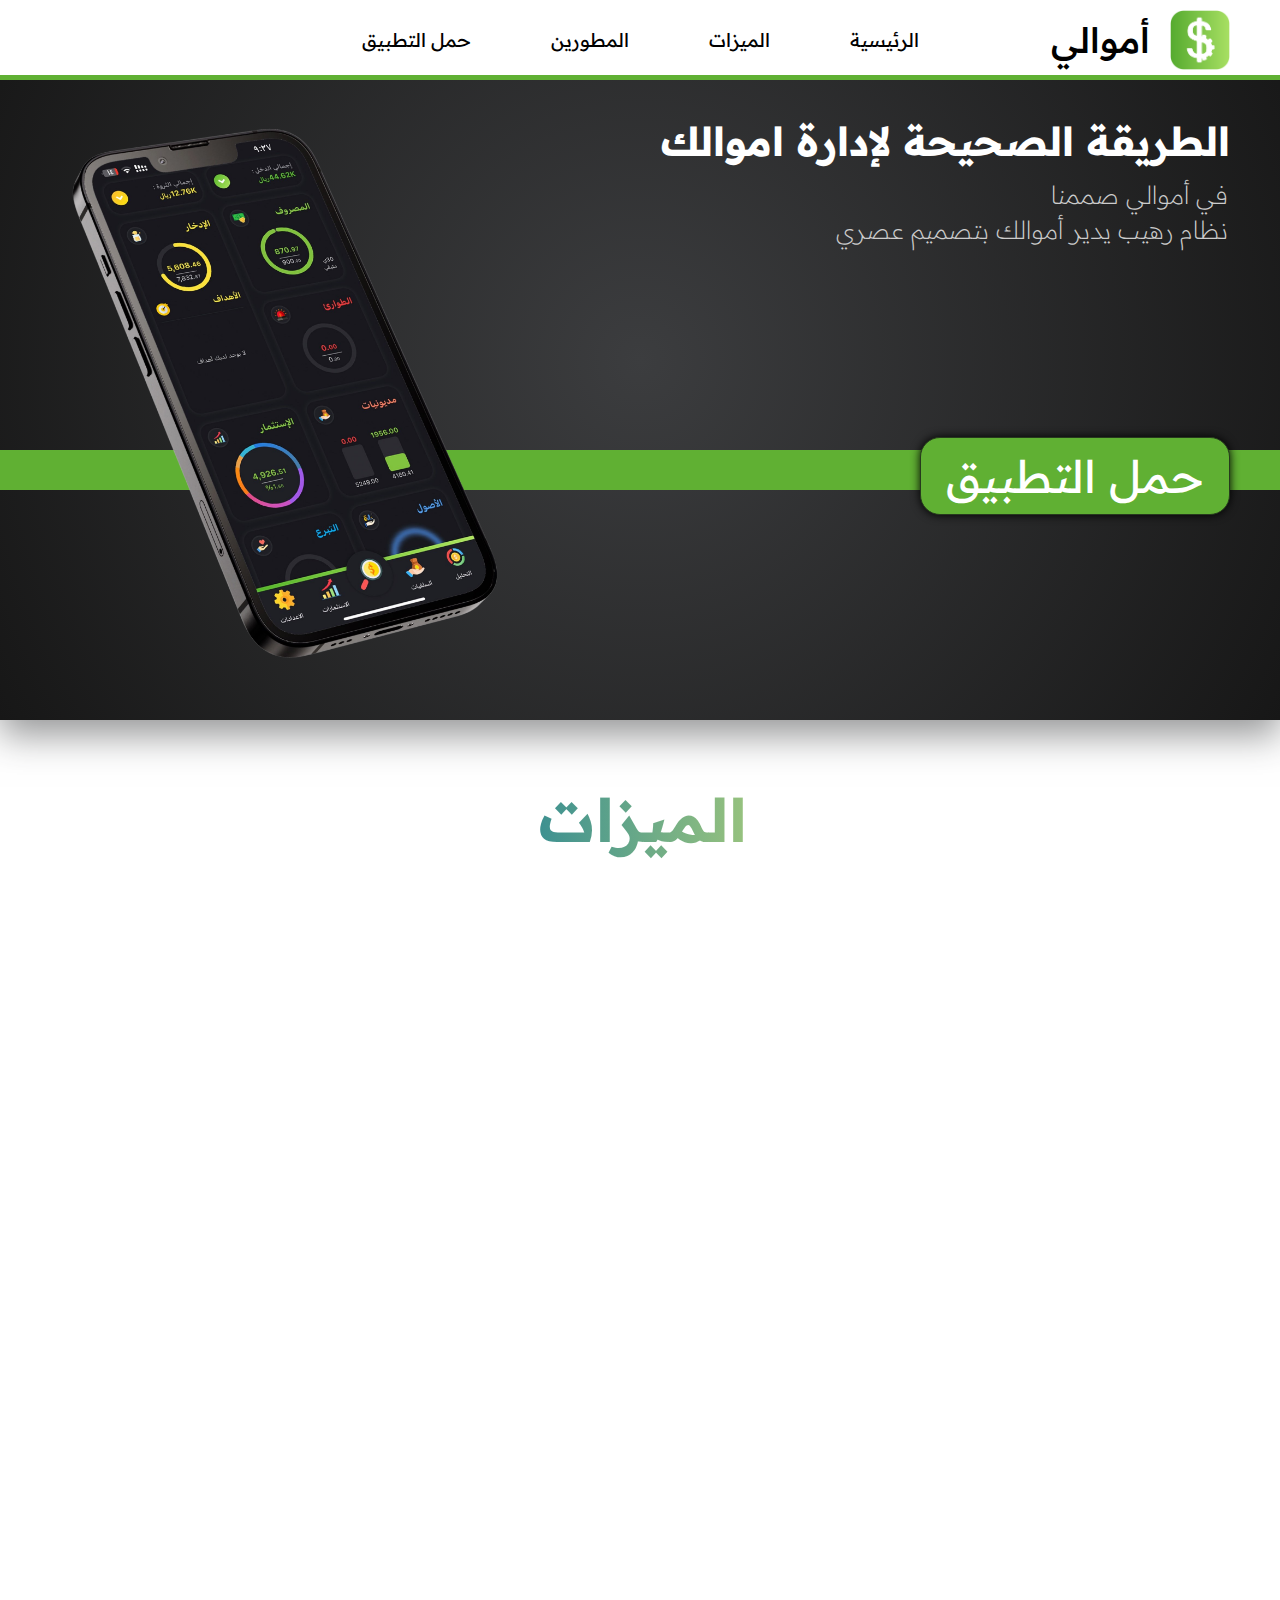
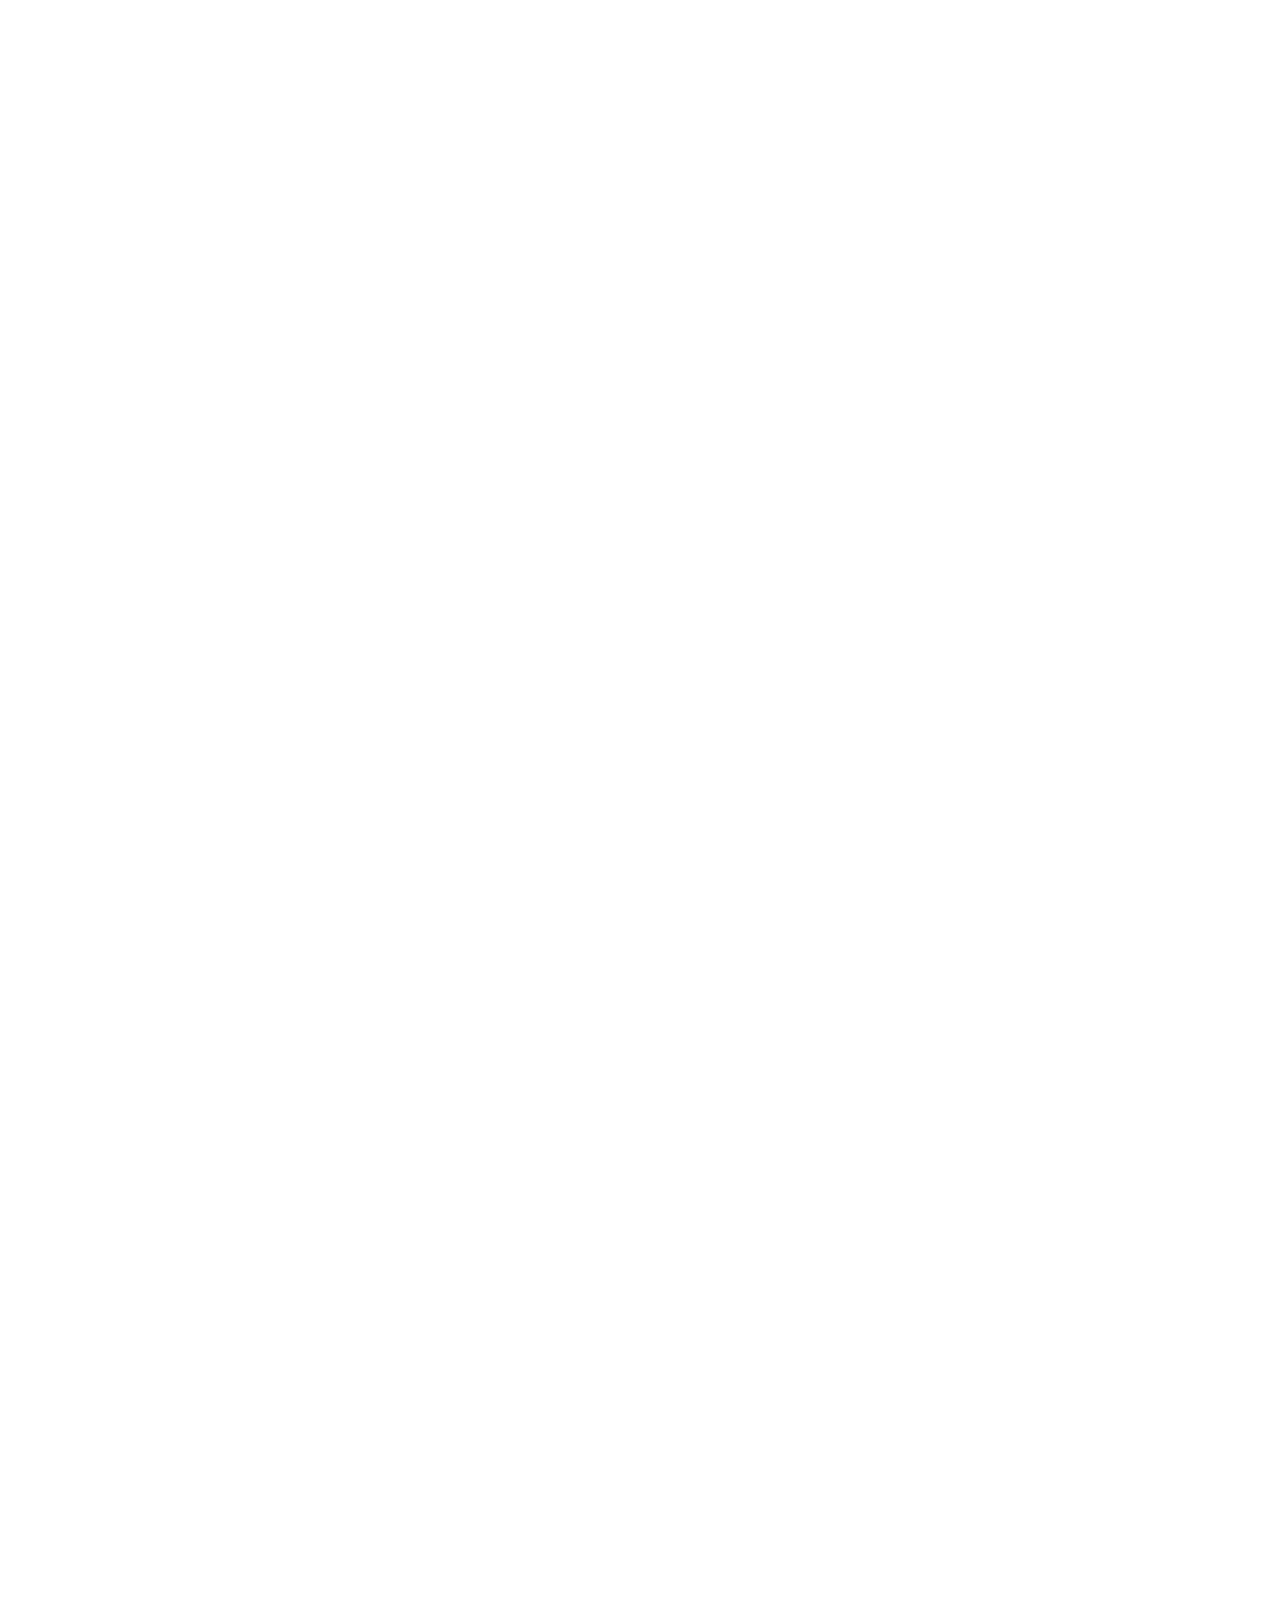
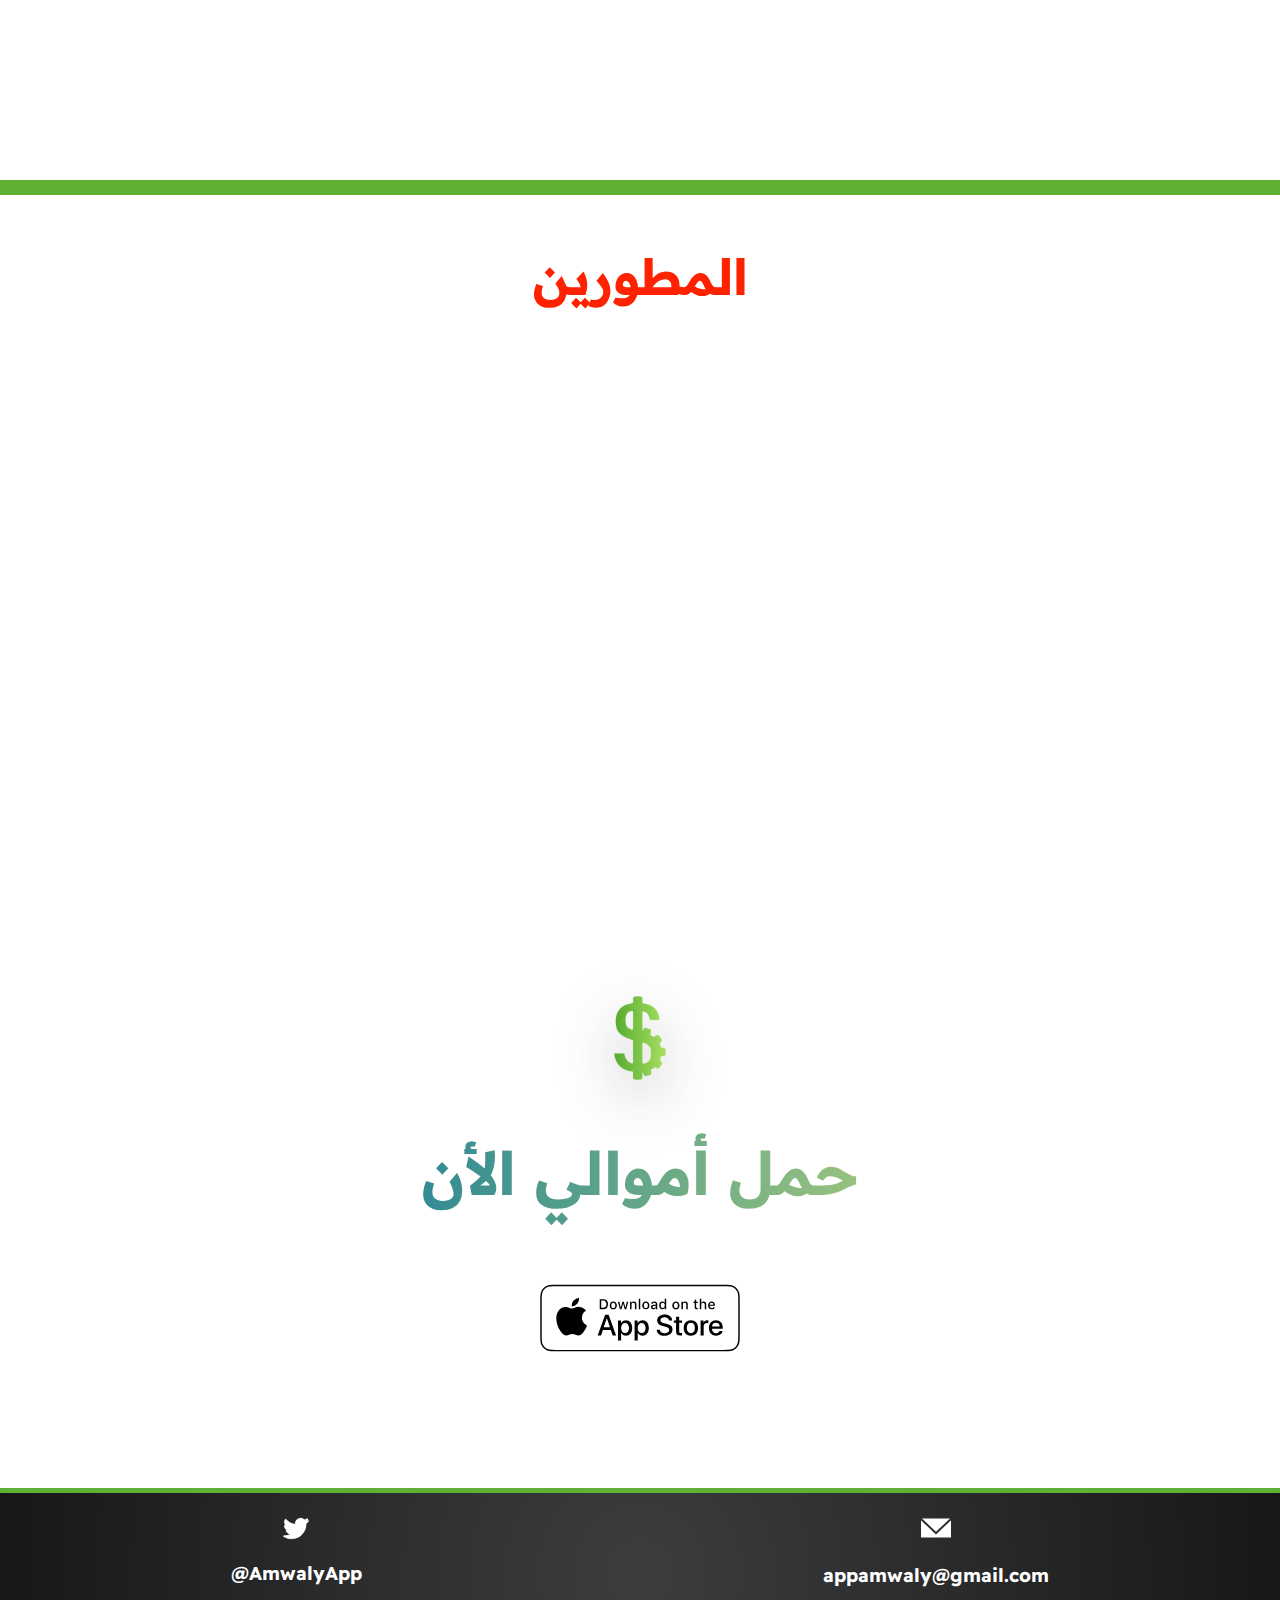
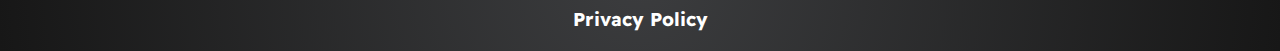
<file: index.html>
<!DOCTYPE html>
<html lang="en">
  <head>
    <meta http-equiv="X-UA-Compatible" content="IE=edge" />
    <meta charset="UTF-8" />
    <meta name="viewport" content="width=device-width, initial-scale=1.0" />
    <link rel="stylesheet" href="style.css"/>
    <link rel="stylesheet" href="hamMenu.css">
    <link rel="stylesheet" href="phoneSc.css">
    <link rel="stylesheet" href="features.css">
    <link rel="preconnect" href="https://fonts.googleapis.com">
    <link rel="preconnect" href="https://fonts.gstatic.com" crossorigin>
    <link rel="stylesheet" href="https://fonts.googleapis.com/css2?family=Readex+Pro:wght@200;300;400;500;600;700&display=swap">
    <meta name="description" content="نظام رهيب يدير أموالك بتصميم عصري" />
    <meta property="og:image" content="assets/Logo/MONEY-GREEN.png" />
    <link rel="icon" type="image/JPG" href="assets/Logo/MONEY-GREEN.png">
    <title>أموالي</title>
  </head>
  <body>
    <div class="container">
        <div class="navbar">
            <nav>

                <img src="assets/Logo/LogoIOSIcon.png" class="logo" alt="Amwaly logo">
                <h1 class="title">أموالي</h1>
                <input type="checkbox" id="check">
                <label for="check" class="checkbtn">
                  <svg class="ham hamRotate ham1" viewBox="0 0 100 100" width="80" onclick="this.classList.toggle('active')">
                    <path
                          class="line top"
                          d="m 30,33 h 40 c 0,0 9.044436,-0.654587 9.044436,-8.508902 0,-7.854315 -8.024349,-11.958003 -14.89975,-10.85914 -6.875401,1.098863 -13.637059,4.171617 -13.637059,16.368042 v 40" />
                    <path
                          class="line middle"
                          d="m 30,50 h 40" />
                    <path
                          class="line bottom"
                          d="m 30,67 h 40 c 12.796276,0 15.357889,-11.717785 15.357889,-26.851538 0,-15.133752 -4.786586,-27.274118 -16.667516,-27.274118 -11.88093,0 -18.499247,6.994427 -18.435284,17.125656 l 0.252538,40" />
                  </svg>
                </i>
                </label>
                
                <ul class="active">
                    <li><a href="#DownloadTheApp">حمل التطبيق</a></li>
                    <li><a href="#DEVELOPERS">المطورين</a></li>
                    <li><a href="#FEATURES">الميزات</a></li>
                    <li><a href="#">الرئيسية</a></li> 
                </ul>
            </nav>
        </div>
        <div class="main">

          <div class="mainLeft">
            <img src="assets/iPhone/IphoneFace/OverView-Iphone-Angle.png" alt="overView img">
          </div>
          <h1>الطريقة الصحيحة لإدارة اموالك</h1><br>
          <p>في أموالي صممنا</p>
          <p>نظام رهيب يدير أموالك بتصميم عصري</p>

          <div class="mainRight">
            <a href="https://apps.apple.com/us/app/%D8%A3%D9%85%D9%88%D8%A7%D9%84%D9%8A/id6449165674"><button class="downloadButton">حمل التطبيق</button></a>
          </div>

          <div class="greenline"></div>
          
        </div>

    <section id="FEATURES"></section>
    <div class="features">
      <!-- title -->
      <div class="container-cards">
        <div class="title">
          <h1>الميزات</h1>
        </div>
      </div>

      <!-- income -->
      <div class="container-cards show">
        
        <div class="icon-left">
          <div class="icon-img">
            <img class="box-shadow-img" src="assets/icons/icon/money.png" alt="income icon">
          </div>
        </div>

        <div class="cards color-income box-shadow">
          <div class="img">
            <img src="assets/iPhone/IphoneFace/Income.png" alt="Income img">
          </div>
          <div class="details">
            <h1>الدخل</h1>
            <p>أضف أي مدخول يجيك وقسمه براحتك </p>
          </div>
        </div>

      </div>
      
      <!-- invest -->
      <div class="container-cards show">
        
        <div class="cards  color-invest  box-shadow">
          <div class="img">
            <img src="assets/iPhone/IphoneFace/Investing.png" alt="Investing img">
          </div>
          <div class="details">
            <h1>الأستثمار</h1>
            <p>تابع جميع استثماراتك بتفاصيله </p>
          </div>
        </div>
        
        <div class="icon-right">
          <div class="icon-img">
            <img  class="box-shadow-img" src="assets/icons/icon/invest.png" alt="investing icon">
          </div>
        </div>
      </div>
      
      <!-- emergency -->
      <div class="container-cards show">
        
        <div class="icon-left">
          <div class="icon-img  box-shadow-img">
            <img src="assets/icons/icon/siren.png" alt="emergency icon">
          </div>
        </div>

        <div class="cards  color-emergency  box-shadow">
          <div class="img">
            <img src="assets/iPhone/IphoneFace/Emergency.png" alt="emergency img">
          </div>
          <div class="details">
            <h1>كاش الطوارئ</h1>
            <p>كون لك كاش الطوارئ لأي حالة حرجة تواجهك</p>
          </div>
        </div>
      </div>

      <!-- spending -->
      <div class="container-cards show">
      
        <div class="cards color-income box-shadow">
          <div class="img">
            <img src="assets/iPhone/IphoneFace/Expens.png" alt="spending img">
          </div>
          <div class="details">
            <h1>مصروفات</h1>
            <p>والمصروف ؟ طبعا عليك وخل تقسيمه علينا</p>
          </div>
        </div>
        <div class="icon-right">
          <div class="icon-img">
            <img src="assets/icons/icon/money-2.png" alt="spending icon">
          </div>
        </div>
      </div>

      <!-- loan -->
      <div class="container-cards show">
        
        <div class="icon-left">
          <div class="icon-img  box-shadow-img">
            <img src="assets/icons/icon/goal-2.png" alt="loan icon">
          </div>
        </div>

        <div class="cards  color-loan  box-shadow">
          <div class="img">
            <img src="assets/iPhone/IphoneFace/Loans.png" alt="loan img">
          </div>
          <div class="details">
            <h1>ألتسليف</h1>
            <p>مسلف أو مستلف ؟ جميع تسجلها وتراقبها</p>
          </div>
        </div>
      </div>
      
      <!-- donation -->
      <div class="container-cards show">
      
        <div class="cards color-donation box-shadow">
          <div class="img">
            <img src="assets/iPhone/IphoneFace/Donation.png" alt="donation img">
          </div>
          <div class="details">
            <h1>التبرع</h1>
            <p>وأكيد تبي هدف تبرع شهري ولا تشيل هم حسبنا حسابه </p>

          </div>
        </div>
        <div class="icon-right">
          <div class="icon-img">
            <img src="assets/icons/icon/healthcare.png" alt="donation icon">
          </div>
        </div>
      </div>

    </div> 

    <!-- Devolopers Section -->


    <section id="DEVELOPERS"></section>
      <div class="dev">
        <h1 class="headingdev">المطورين</h1>
        
        <div class="devContainer show">

          <!--App Developer-->
          <div class="devBox" id="devApp">
            <img class="devIcon" src="assets/icons/languges/SWIFT.svg" alt="swift logo">
            <h1>سعود بن شايع آل حفيظ</h1>
            <h2> مطور التطبيق </h2>
            <p class="description">Motivated and dedicated CS student with a 
              passion for programming and problem-solving. 
              Experienced in Swift, SwiftUI, and Python, 
              Committed to continuous learning and seeking 
              opportunities to apply my skills and contribute 
              to innovative projects.
            </p>
            <div class="social-media-wrapper">
              <div class="social-media">
                <a href="https://twitter.com/SaudAlhafith" target="_blank"><img src="assets/Social/twitter.svg" alt="twitter logo"></a>
                <a href="" target="_blank"><img src="assets/Social/linkedin.svg" alt="linkedin logo"></a>
                <a href="https://github.com/SaudAlhafith" target="_blank"><img src="assets/Social/github.svg" alt="github logo"></a>
                <p class="devEmail">SaudAlhafith@gmail.com</p>
              </div>
            </div> 
          </div>

          <!--Web Developer-->
          <div class="devBox" id="devWeb">
            <img src="assets/icons/languges/HTML.svg" alt="HTML logo">
            <h1>عمر سعد بن شعيل</h1>
            <h2> مطور الموقع </h2>
            <p class="description">
              Driven by passion, I am an aspiring CS student with expertise in web development and Java. 
              I am constantly expanding my knowledge and actively seek opportunities to contribute to cutting-edge projects, 
              making a meaningful impact in the world of software development.
            </p>
            <div class="social-media-wrapper">
              <div class="social-media">
                <a href="https://twitter.com/Omar_Shuail1" target="_blank"><img src="assets/Social/twitter.svg"  alt="twitter logo"></a>
                <a href="https://www.linkedin.com/in/omar-shuail-0468811b3/" target="_blank"><img src="assets/Social/linkedin.svg"  alt="linkedin logo"></a>
                <a href="https://github.com/OmarShuail" target="_blank"><img src="assets/Social/github.svg" alt="github logo"></a>
                <p class="devEmail">shuailomar@gmail.com</p>
              </div>
            </div>
          </div>
        </div>    
      </div>  

      
      <!-- Download the app (Footer)-->


      <div class="downlaodApp">
        <div id="DownloadTheApp" class="downlaodAppIMG">
        <img class="amwaly-green-logo" src="assets/Logo/MONEY-GREEN.png" alt="Amwaly-Green-Logo">
        </div>
        <div class="downlaodAppContainer">
            <h1>حمل أموالي الأن</h1>
        </div>
        <div class="IOS-download">
          <a href="https://apps.apple.com/us/app/%D8%A3%D9%85%D9%88%D8%A7%D9%84%D9%8A/id6449165674"><img src="assets/icons/IOS-Download/IOS.svg" alt="IOS-DOWNLOAD"></a>
        </div>
      </div>    
      <div class="footer">
        <div class="footerContainer">
          <div class="footerTwitter">
            <img src="assets/Social/twitter2.svg" alt="">
            <h3>@AmwalyApp</h3>
          </div>
          <div class="footerEmail">
            <img src="assets/Social/Email.svg" alt="">
            <h3>appamwaly@gmail.com</h3>
          </div>
        </div>
        <div class="footerPrivacyPolicyContainer">
          <div class="PrivacyPolicyFooter">
            <a href="PrivacyPolicy.html"><h3>Privacy Policy</h3></a>
          </div>
        </div>
      </div>
    </div>

      <!--Java Script Section-->

      <script type="text/javascript">
        window.addEventListener('scroll', show);

        function show(){
          var shows = document.querySelectorAll('.show');

          for( var i = 0 ; i < shows.length ; i++){

            var windowHeight = window.innerHeight;
            var showTop = shows[i].getBoundingClientRect().top;
            var showPoint = 150;

            if( showTop < windowHeight - showPoint){
              shows[i].classList.add('active');
            }
            else{
              shows[i].classList.remove('active');
            }

          }
        }
      </script>
  </body>
</html>
</file>
<file: style.css>
html{
    scroll-behavior: smooth;
}

*{
    padding: 0;
    margin: 0;
    list-style: none;
    text-decoration: none;
    box-sizing: border-box;
    font-family: 'Readex Pro', sans-serif;
}
.container{
    width: 100%; 
    overflow: hidden;
}
.navbar{
    position: fixed;
    width: 100%;
    display: flex;
    align-items: center;
    z-index: 5;
    
}
nav{
    width: 100%; 
    height: 80px;
    background: #ffffff;
    border-bottom: 5px solid #60b033; 
}
.logo{
    float: right;
    height: 60px;
    margin-top: 10px;
    padding-right: 50px;
}
.title{
    float: right;
    color: #000000;
    font-weight: 500;
    font-size: 35px;
    line-height: 80px;
    padding-right: 20px;
}
nav ul{
    display: flex;
    position: absolute;
    margin: 0 auto;
    justify-content: center;
    left: 0;
    right: 0;
    font-weight: 400;
}
nav ul li{
    line-height: 80px;
    margin: 0 5px;
    padding: 0 15px;
    
}
nav ul li a{
    color: #000000;
    font-size: 19px;
    padding: 7px 20px; /* Check this */
}
a.active,a:hover{
    color: #60b033;
    transition: .5s;
}
#check{
    display: none; /*removing the defualt check box*/
}
.checkbtn{
    font-size: 30px;
    padding-left: 10px;
    cursor: pointer;
    display: none; /* making it disappear for all screen sizes*/
    line-height: 80px;
}


/* MAIN SECTION */


.main{
    position: relative;
    background: radial-gradient(circle, #3c3d3f, #171717);
    height: 720px; 
    z-index: 0;
    padding-bottom: 50px;
    padding-right: 50px;
    padding-top: 25px;
    box-shadow: 0 15px 35px rgba(44, 45, 48, 0.50);
}
.main img{
    position: absolute;
    top: 125px;
    height: 75%;
}

.main h1{
    text-align: right;
    font-size: 2.5rem;
    font-weight: 700;
    line-height: 2rem;  
    padding-top: 100px;
    color: #ffffff;
}
.main p{
    text-align: right;
    font-size: 25px;
    font-weight: 200;
    padding: 2px;
    /*color: #b7b7b7; original color*/
    color: #ccc;
}
.main .mainRight{
    padding-top: 190px;
    text-align: right;
}
.downloadButton{
    font-size: 45px;
    cursor: pointer;
    padding: 10px 25px;
    color: #ffffff;
    background-color: #60b033;
    border: 1px solid #263a1d;
    box-shadow: 0 0 10px #000000;
    border-radius: 20px; 
}
.greenline{
    position: absolute;
    top: 450px;
    width: 100%;
    height: 40px;
    background: #60b033;
    z-index: -1;
}


/* DEV SECTION */


.dev{
    border-top: 15px solid #60b033;
    height: auto;
}
.headingdev{
    font-size: 50px;
    padding-top: 50px;
    text-align: center;
    color: rgb(255, 34, 0);
}
.devContainer{
    display: flex;
    flex-wrap: wrap;
    justify-content: space-around;
    align-items: flex-start; /* Add this line */
    padding: 85px 110px 50px 110px;
}
.devBox{
    display: flex;
    flex-direction: column;
    justify-content: space-between; /* Add this line */
    align-items: center; /* Add this line */
    position: relative;
    height: 475px;
    width: 350px;
    padding-top: 25px;
    margin-bottom: 75px;
    text-align: center;
    border-radius: 20px;
    box-shadow: 0 0 50px rgba(44, 45, 48, 0.50);
    background: #f4f4f4;
    /* background: radial-gradient(circle, #3c3d3f, #171717); */
}
.devBox h1{
    font-size: 1.50rem;
    font-weight: 550;
    color: #000;
    
}
.devBox h2{
    font-size: 1rem;
    margin-top: 15px;
    color: #ffffff;
    border: 1px solid ;
    border-radius: 8px;
    background: #60b033;
    padding: 8px ;
    margin-left: auto;
    margin-right: auto;
    width: 225px;
}

/* About the developer */
.devBox .description{
    color: #666;
    font-size: 15px;
    padding: 25px 30px 0 30px; /* TOP - RIGHT - BOTTOM - LEFT */
}
.devEmail{
    color: #666;
    font-size: 15px;
    padding: 10px 0 10px 0; /* TOP - RIGHT - BOTTOM - LEFT */
}

/* social media for each devoloper */
.social-media-wrapper{
    margin-top: auto; /* Add this line */
}
.devIcon{
    padding-bottom: 10px;
}


/* Download The App Seciton */


.downlaodApp{
    height: 500px;
    border-bottom: 5px solid #60b033; 
}
.downlaodAppContainer{
    display: flex;
    justify-content: center;
    align-items: center;
    padding: 30px 0px 50px 0px; /* TOP - RIGHT - BOTTOM - LEFT */
}
.downlaodAppIMG{
    display: flex;
    justify-content: center;
    align-items: center;
    filter: drop-shadow(0 20px 30px rgba(44, 45, 48, 0.30));
}
.amwaly-green-logo{
    width: 7%;
}
.downlaodAppContainer h1{
    font-size: 60px;
    line-height: 2;
    background: linear-gradient(to left, rgb(151, 194, 126), rgb(51, 139, 147));
    -webkit-background-clip: text;
    -webkit-text-fill-color: transparent;
}
.IOS-download{
    display: flex;
    justify-content: center;
    align-items: center;
    height: 15%;
    width: 100%;
}


/* Footer Section */


.footer{
    height: auto;
    padding-bottom: 20px;
    background: radial-gradient(circle, #3c3d3f, #171717);
}
.footerContainer{
    display: flex;
    justify-content:space-around;
}
.footer h3{
    padding-top: 20px;
    color: #ffffff;
}
.footer img{
    padding-top: 20px;
}
.footerTwitter{
    display: flex;
    justify-content: center;
    align-items: center;
    flex-direction: column;
    
}
.footerEmail{
    display: flex;
    justify-content: center;
    align-items: center;
    flex-direction: column;
}

.footerPrivacyPolicyContainer{
    display: flex;
    justify-content:center;
}
.PrivacyPolicyFooter:hover h3 {
    color: #6ada29;
    transition: .5s;
}




/* Java Script */

.show{
    position: relative;
    transform: translateY(150px);
    opacity: 0;
    transition: all 1s ease;
}
.show.active{
    transform: translateY(0px);
    opacity: 1;
}
</file>
<file: hamMenu.css>
.ham {
    cursor: pointer;
    -webkit-tap-highlight-color: transparent;
    transition: transform 400ms;
    -moz-user-select: none;
    -webkit-user-select: none;
    -ms-user-select: none;
    user-select: none;
}

.hamRotate.active {
    transform: rotate(45deg);
}

.hamRotate180.active {
    transform: rotate(180deg);
}

.line {
    fill: none;
    transition: stroke-dasharray 400ms, stroke-dashoffset 400ms;
    stroke: #000;
    stroke-width: 5.5;
    stroke-linecap: round;
}

.ham1 .top {
    stroke-dasharray: 40 139;
}

.ham1 .bottom {
    stroke-dasharray: 40 180;
}

.ham1.active .top {
    stroke-dashoffset: -98px;
}

.ham1.active .bottom {
    stroke-dashoffset: -138px;
}
</file>
<file: phoneSc.css>
@media (max-width: 940px){
    .checkbtn{
        display: block;
    }
    nav .title{
        font-size: 40px;
    }
    nav .logo{
        padding-right: 20px;
        height: 50px;
    }
    nav ul li a{
        font-size: 18px;
    }
    ul.active{
        position: fixed;
        width: 100%;
        top: 80px;
        height: 100vh;
        text-align: center;
        background: #2c2d30;
        transition: all 0.5s;
        left: -200%; /* hiding the ul to the left side*/
    }
    nav ul{
        flex-direction: column;
        justify-content: flex-start;
    }
    ul li:first-child{
        order: 4;
    }
    ul li:nth-child(2){
        order: 3;
    }
    ul li:nth-child(3){
        order: 2;
    }
    ul li:nth-child(4){
        order: 1;
    }
    nav ul li{
        /* display: block; */
        margin: 35px 0;
        line-height: 30px;    
    }
    nav ul li a{
        color: #ffffff;
        font-size: 30px;
    }
    a:hover,a.active{
        background: none;
        color: #60b033;
        transition: all 0.5s;
    }
    #check:checked ~ ul{
        left: 0; /* idk why but this important to make the list show when clicking the button*/
    }
    .main{
        height: 670px;
    }
    .main img{
        top: 210px;
        height: 60%;
    }
    .container-cards{
        flex-direction: column;
    }
    .icon-right{
        order: -2;
        padding-bottom: 75px;
    }
    .icon-left{
        padding-bottom: 75px;
    }   
    .devBox{
        height: 500px;
    }
}
@media(max-width: 700px) {
    .features .img{
        margin-left: 0 !important;
        max-height: 50%;
        display: flex;
        justify-content: center;
        align-items: center;
    }
    .cards{
        flex-direction: column-reverse !important;
        width: 100% !important;
    }
    .cards img{
        max-height: 200% !important;
        margin-top: 100px !important;   
    }
    .details{
        padding: 35px 10px;
    }
    .details h1{
        font-size: 25px;
    }
    .details p{
        font-size: 15px;
    }
    .icon-left img{
        width: 25% !important;
    }
    .icon-right img{
        width: 25% !important;
    }
}

@media(max-width: 670px){
    .main{
        padding-right: 0;
    }
    .main h1{
        text-align: center;
        font-size: 1.75rem;
        padding-top: 85px;
        color: #ffffff;
    }
    .main p{
        text-align: center;
        font-size: 20px;
    }
    .mainLeft{
        text-align: center;
        padding-right: 295px;
    }
    .main img{
        height: 45%;
        top: 325px;
    }
    .main .mainRight{
        padding-top: 0;
        text-align: center;
    }
    .downloadButton{
        margin-top: 25px;
        font-size: 30px;
    }
    .greenline{
        display: none;
    }
    .icon{
        display: none;
    }
    .devContainer{
        padding: 85px 50px 85px 50px; /* TOP - RIGHT - BOTTOM - LEFT */
    }
    .devBox p{
        font-size: 12.5px;
    }
    .downlaodAppContainer h1{
        font-size: 40px;
    }
    .amwaly-green-logo{
        width: 20%;
    }
    .footer h3{
        font-size: 12.5px;
    }
    .footer img{
        height: 50%;
    }
}
@media (max-width: 432px){
    .main h1{
        text-align: center;
        font-size: 25px;
        padding-top: 85px;
        color: #ffffff;
    }
    .main p{
        text-align: center;
        font-size: 15px;
    }
    .downloadButton{
        margin: 0;
        margin-top: 25px;
        font-size: 100px;
    }
    .downloadButton{
        margin-top: 20px;
        font-size: 25px;
    }
    .greenline{
        display: none;
    }   
}
</file>
<file: features.css>
.box-shadow{
    box-shadow: 0 30px 50px rgba(44, 45, 48, 0.50);
}
.color-income{
    background: linear-gradient(to right, rgb(182, 244, 146), rgb(51, 139, 147));
}

.box-shadow-img{
    filter: drop-shadow(0 20px 30px rgba(44, 45, 48, 0.50));
}
.color-invest{
    background-image: linear-gradient(315deg, #36096d 0%, #37d5d6 74%);
}
.color-emergency{
    background-image: linear-gradient(315deg, #ea2027 0%, #ee5a24 74%);

}
.color-income{
    background: linear-gradient(to right rgb(51, 139, 147), (182, 244, 146));
}
.color-loan{
    background-image: linear-gradient(315deg, #F1D46F 0%, #ED7B47 74%);
}
.color-donation{
    background-image: linear-gradient(315deg, #4ca1af 0%,  #c4e0e5 74%);
}




.icon-spending .spending-icon{
    width: 50px;
}
.features p, h1{
    color: white;
}
 
.title h1{
    font-size: 60px;
    background: linear-gradient(to left, rgb(151, 194, 126), rgb(51, 139, 147));
    -webkit-background-clip: text;
    -webkit-text-fill-color: transparent;
    padding-left: 25px;
}
.container-cards{
    width: 100%;
    display: flex;
    padding: 0px 7%;
    justify-content: space-around;
    align-items: center;
    margin: 60px 0px;
}
.cards{
    width: 700px;
    height: 350px;
    border-radius: 20px;
    display: flex;
    overflow: hidden;
}
.img{
    margin-left: 30px;
}
.cards img{
    max-height: 150%;
    margin-top: 30%;
}
.details{
    height: 100%;
    display: flex;
    flex-direction: column;
    text-align: center;
    margin: auto auto;
    justify-content: center;
    align-items: center;
}
.details h1{
    margin-bottom: 20px;
}
.icon-left img{
    width: 40%;
    margin-top: 70px;
    display: flex;
    margin-left: auto;
    margin-right: auto;
}

.icon-right img{
    width: 40%;
    margin-top: 0px;
    display: flex;
    margin-left: auto;
    margin-right: auto;
}
.icon-left-loan{
    width: 40%;
    margin-top: 70px;
    display: flex;
}
.container-cards .icon-img{
    margin: auto;
}
</file>
